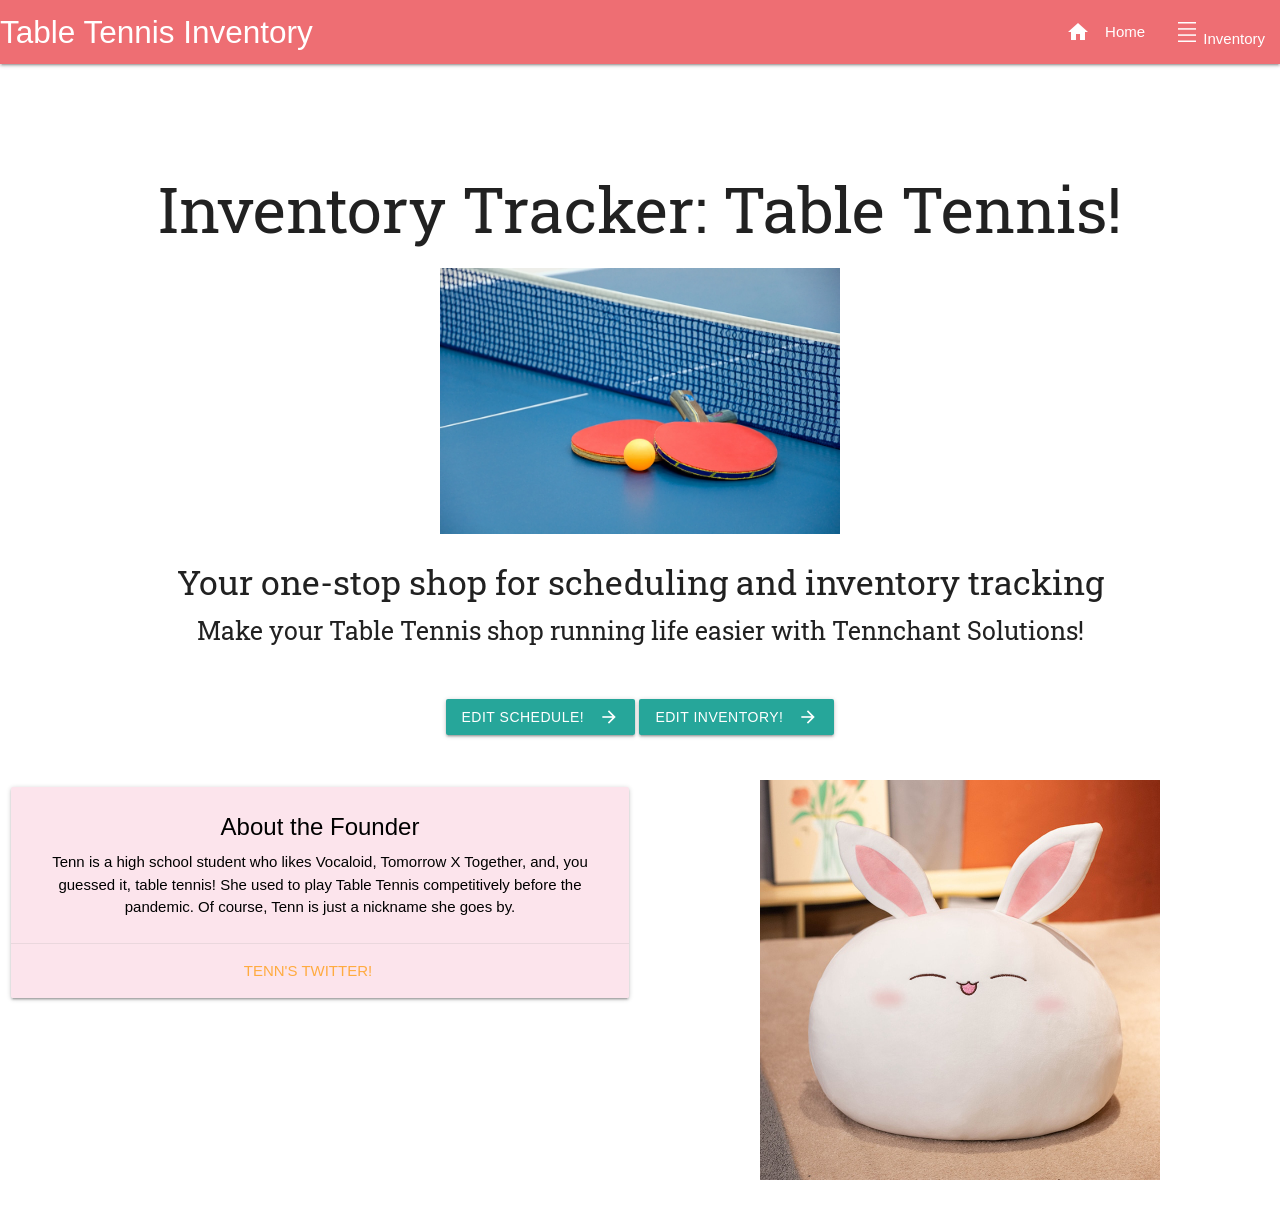
<file: views/index.html>
<!DOCTYPE html>
<html lang="en">
<head>
    <meta charset="UTF-8">
    <meta http-equiv="X-UA-Compatible" content="IE=edge">
    <meta name="viewport" content="width=device-width, initial-scale=1.0">
    <link href="https://fonts.googleapis.com/icon?family=Material+Icons" rel="stylesheet">
    <link rel="stylesheet" href="https://cdnjs.cloudflare.com/ajax/libs/materialize/1.0.0/css/materialize.min.css">
    <link rel="stylesheet" href="https://fonts.googleapis.com/css2?family=Material+Symbols+Outlined:opsz,wght,FILL,GRAD@20..48,100..700,0..1,-50..200" />
    <link rel="preconnect" href="https://fonts.googleapis.com">
  <link rel="preconnect" href="https://fonts.gstatic.com" crossorigin>
  <link href="https://fonts.googleapis.com/css2?family=Roboto+Slab:wght@500&display=swap" rel="stylesheet">
  <link rel="icon" type="image/png" href="favicon.png">
    <title>Main</title>
    <link href="style.css" rel="stylesheet">
</head>
<body>
    <nav>
        <div class="nav-wrapper">
            <a href="/" class="brand-logo">Table Tennis Inventory</a> 
            <a href="#" class="sidenav-trigger"><i class="material-icons left">menu</i></a>
            <ul class="right">
                <li><a href="index.html"><i class="material-icons left">home</i>Home</a></li>
                <li><a href="inventory.html"><i class="material-symbols-outlined">density_small</i>  Inventory</a></li>
            </ul>
        </div>
    </nav>
<br>
<br>
<br>

<div class="center-align">
    <h1>Inventory Tracker: Table Tennis!</h1>
    <img src="TT.png" width="400">
    <h4>Your one-stop shop for scheduling and inventory tracking</h4>
    <h5>Make your Table Tennis shop running life easier with Tennchant Solutions!</h5>
</div>

<br>
<br>
    <div class="center-align">
        <a href="schedule.html" class="waves-effect waves-light btn"><i class="material-icons right">arrow_forward</i>Edit Schedule!</a>
        <a href="inventory.html" class="waves-effect waves-light btn"><i class="material-icons right">arrow_forward</i>Edit Inventory!</a>
    </div>
    
    <br>
    <br>
    
    <div class="row center-align">
      <img src="Mochibunny.jpg" width="400">
        <div class="col s12 m6">
          <div class="card pink lighten-5">
            <div class="card-content black-text">
              <span class="card-title">About the Founder</span>
              <p>Tenn is a high school student who likes Vocaloid, Tomorrow X Together, and, you guessed it, table tennis! She used to play Table Tennis competitively before the pandemic. Of course, Tenn is just a nickname she goes by.</p>
            </div>
            <div class="card-action black-text center-align">
              <a>Tenn's Twitter!</a>
            </div>
          </div>
        </div>
      </div>
      


    <script src="https://cdnjs.cloudflare.com/ajax/libs/materialize/1.0.0/js/materialize.min.js"></script>
        
    <script>M.AutoInit();</script>
</body>
</html>
</file>
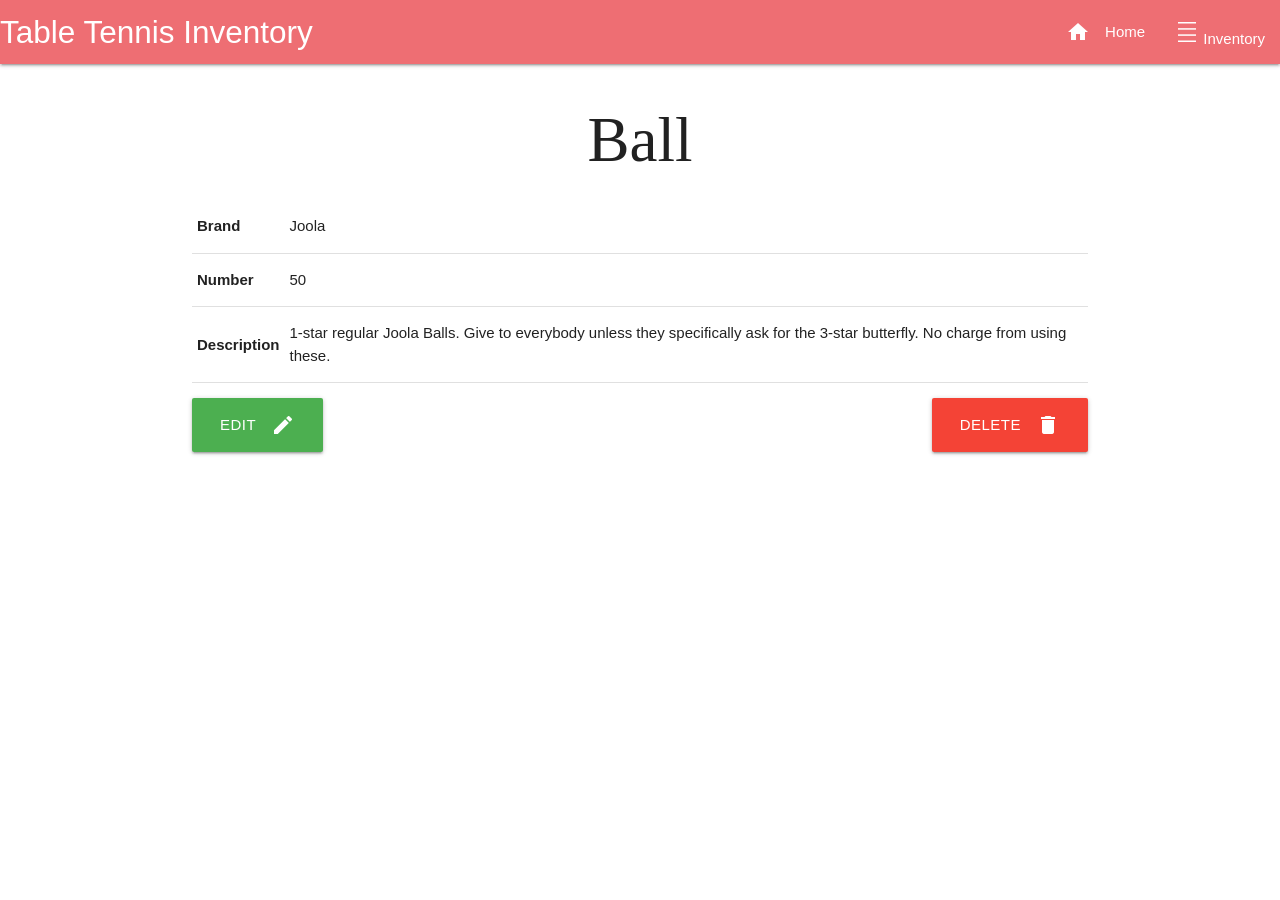
<file: views/detail.html>
<!DOCTYPE html>
<html lang="en">
<head>
    <meta charset="UTF-8">
    <meta http-equiv="X-UA-Compatible" content="IE=edge">
    <meta name="viewport" content="width=device-width, initial-scale=1.0">
    <link href="https://fonts.googleapis.com/icon?family=Material+Icons" rel="stylesheet">
    <link rel="stylesheet" href="https://cdnjs.cloudflare.com/ajax/libs/materialize/1.0.0/css/materialize.min.css">
    <link rel="stylesheet" href="https://fonts.googleapis.com/css2?family=Material+Symbols+Outlined:opsz,wght,FILL,GRAD@20..48,100..700,0..1,-50..200" />
    
    <style>
        .material-symbols-outlined {
          font-variation-settings:
          'FILL' 0,
          'wght' 400,
          'GRAD' 0,
          'opsz' 48
        }
        </style>
    <title>Details</title>
    <link href="style.css" rel="stylesheet">
</head>
<body>

    <nav>
        <div class="nav-wrapper">
            <a href="/" class="brand-logo">Table Tennis Inventory</a> 
            <a href="#" class="sidenav-trigger"><i class="material-icons left">menu</i></a>
            <ul class="right">
                <li><a href="index.html"><i class="material-icons left">home</i>Home</a></li>
                <li><a href="inventory.html"><i class="material-symbols-outlined">density_small</i>  Inventory</a></li>
            </ul>
        </div>
    </nav>

    <div class="center-align">
        <h1>Ball</h1>
    </div>

    <div class="container">
        <table>
            
            <tr>
                <th>Brand</th>
                <td>Joola</td>
            </tr>

            <tr>
                <th>Number</th>
                <td>50</td>
            </tr>

            <tr>
                <th>Description</th>
                <td>1-star regular Joola Balls. Give to everybody unless they specifically ask for the 3-star butterfly. No charge from using these.</td>
            </tr>

        </table>
    </div>
    
    <div class="section container" id="controls">

        <a class="btn-large waves-effect waves-light green left modal-trigger" href="#edit">
            <i class="material-icons right">edit</i>Edit</a>

        <a class="btn-large waves-effect waves-light red right">
            <i class="material-icons right">delete</i>Delete</a>

    </div>

    <div class="modal" id="edit">
        <div class="modal-content">
            <h3>Edit item</h3>
            <form id="updateForm">
                <div class="row">
                    <div class="input-field col s8">
                        <input type="text" id="titleInput" name="title" class="validate" data-length="45" required value="Ball">
                            <label for="titleInput">Item Name:</label>
                    </div>
                

                <div class="input-field col s4">
                    <input type="text" id="brandInput" name="brand" class="validate" data-length="45" required value="Joola">
                    <label for="brandInput">Brand:</label>
                </div>

                <div class="input-field col s6">
                    <input type="number" id="numberInput" name="number" class="validate" min=1 value=50>
                    <label for="numberInput">Number:</label>
                </div>

                <div class="input-field col s6">
                    <textarea class="materialize-textarea" id="descriptionInput" name="description" data-length="150">1-star regular Joola Balls. Give to everybody unless they specifically ask for the 3-star butterfly. No charge from using these.</textarea>
                    <label for="descriptionInput">Description:</label>
                </div>
                
            </form>

            <div class="modal-footer">
                <button class="btn waves-effect waves-light " type="submit" form="updateForm">
                    <i class="material-icons right">send</i>
                    Update
                </button>
                <button class="modal-close waves-effect waves-green btn-flat" >Cancel</button>
            </div>

        </div>

    </div>

    <script src="https://cdnjs.cloudflare.com/ajax/libs/materialize/1.0.0/js/materialize.min.js"></script>

    <script> M.AutoInit();</script>
    </body>
    </html>
</file>
<file: views/style.css>
h1 {
    text-align: center;
    font-family: 'Roboto Slab', serif;
}

h4 {
        text-align: center;
        font-family: 'Roboto Slab', serif;
}

h5 {
    text-align: center;
    font-family: 'Roboto Slab', serif;
}

.material-symbols-outlined {
    font-variation-settings:
    'FILL' 0,
    'wght' 400,
    'GRAD' 0,
    'opsz' 48
  }
</file>
